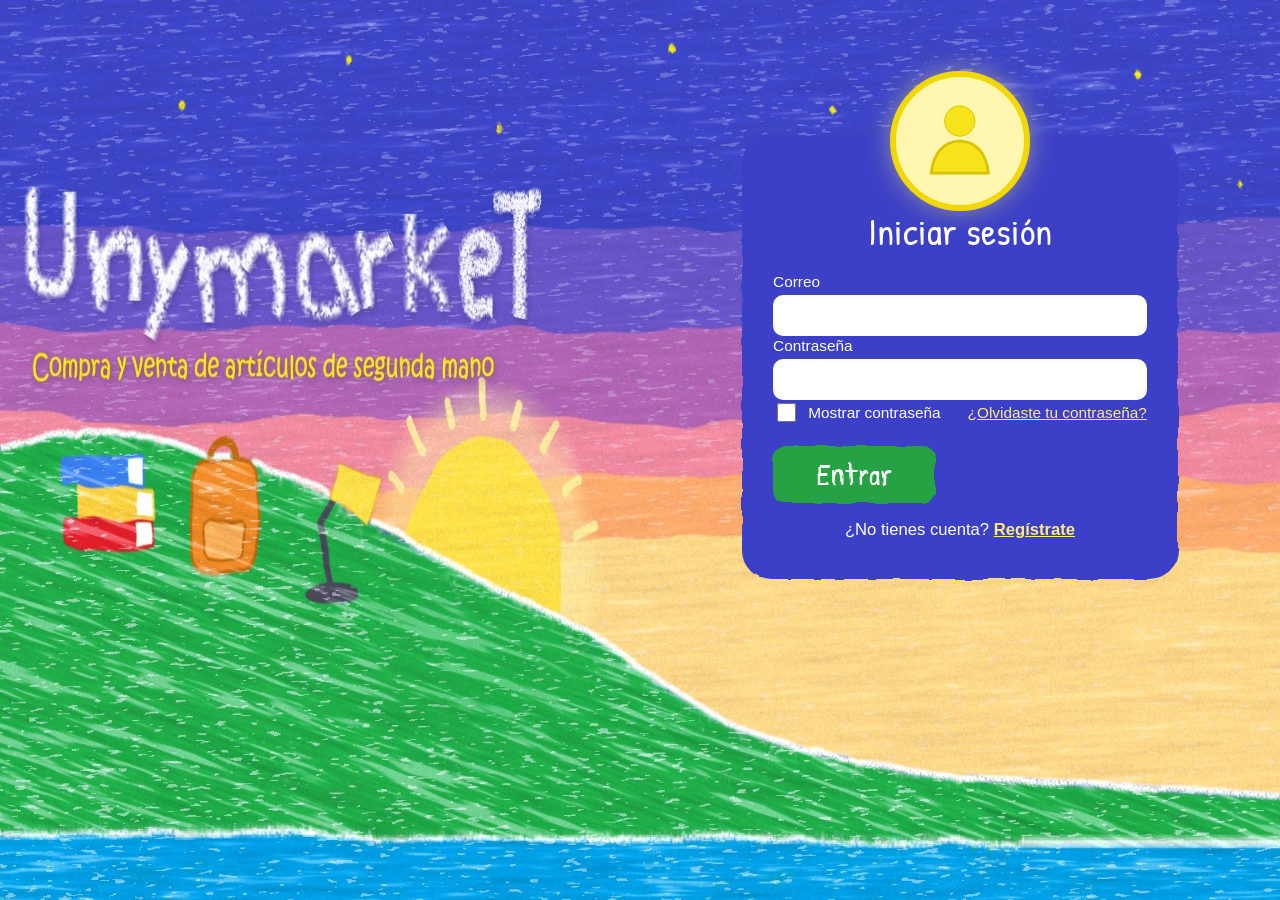
<file: index.html>
<!DOCTYPE html>
<html lang="es">
    <head>
        <meta charset="UTF-8">
        <title>Unymarket</title>
        <meta http-equiv="refresh" content="0; url=login.html">
    </head>
    <body>
        <p><a href="login.html">Entrar a Unymarket</a></p>
    </body>
</html>
</file>
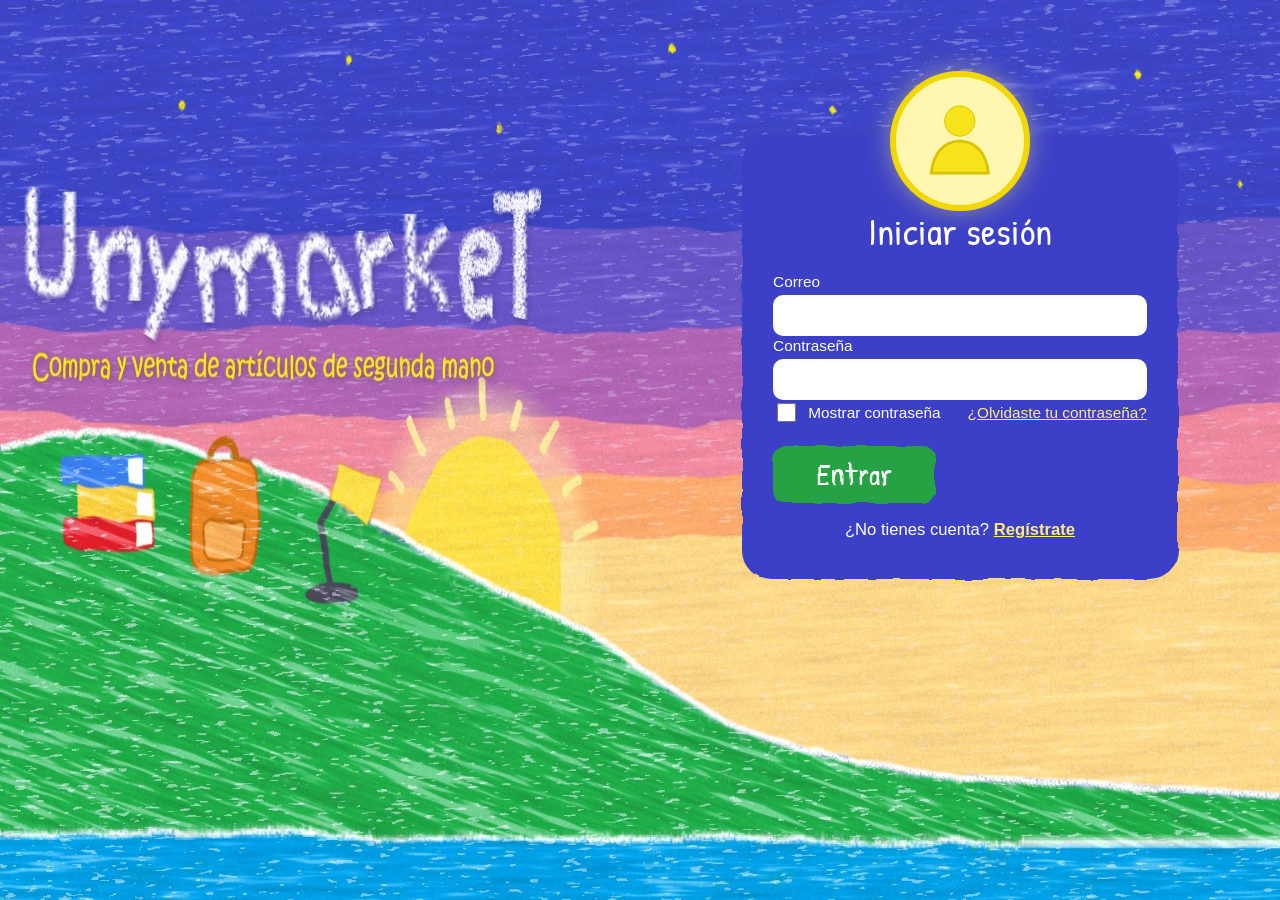
<file: login.html>
<!DOCTYPE html>
<html lang="es">
    <head>
        <meta charset="UTF-8">
        <title>Unymarket - Iniciar sesión</title>
        <link href="https://fonts.googleapis.com/css2?family=Patrick+Hand&display=swap" rel="stylesheet">
        <link rel="stylesheet" href="login.css">
    </head>
    <body>
        <svg width="0" height="0" style="position:absolute" aria-hidden="true">
            <defs>
                <filter id="rugoso" x="-4%" y="-4%" width="108%" height="108%">
                    <feTurbulence type="fractalNoise" baseFrequency="0.05" numOctaves="2" seed="3" result="n"/>
                    <feDisplacementMap in="SourceGraphic" in2="n" scale="5" xChannelSelector="G"/>
                </filter>
            </defs>
        </svg>

        <div id="tarjeta">
            <div id="avatar">
                <svg viewBox="0 0 100 100" aria-hidden="true">
                    <circle cx="50" cy="28" r="17" fill="#f7e31b" stroke="#d9c200" atroke-width="3"/>
                    <path d="M18 86 Q22 52 50 50 Q78 52 82 86Z" fill="#f7e31b" stroke="#d9c200" stroke-width="3"/>
                </svg>
            </div>

            <h2>Iniciar sesión</h2>

            <form id="formulario_login" action="Pon_tu_direccion" method="post" data-demo="escritorio.html">
                <div class="campo">
                    <label for="email">Correo</label>
                    <input type="email" id="email" name="email" required>
                </div>

                <div class="campo">
                    <label for="password">Contraseña</label>
                    <input type="password" id="password" name="password" required>
                </div>

                <div class="fila_opciones">
                    <label class="mostrar">
                        <input type="checkbox" id="mostrar_password"> Mostrar contraseña
                    </label>
                    <a href="recuperar.html" class="olvido">¿Olvidaste tu contraseña?</a>
                </div>

                <button type="submit" class="boton_enviar">Entrar</button>

                <p class="cambio">¿No tienes cuenta? <a href="registro.html">Regístrate</a></p>

            </form>
        </div>

        <script src="login.js"></script>
        <script src="demo.js"></script>
    </body>
</html>
</file>
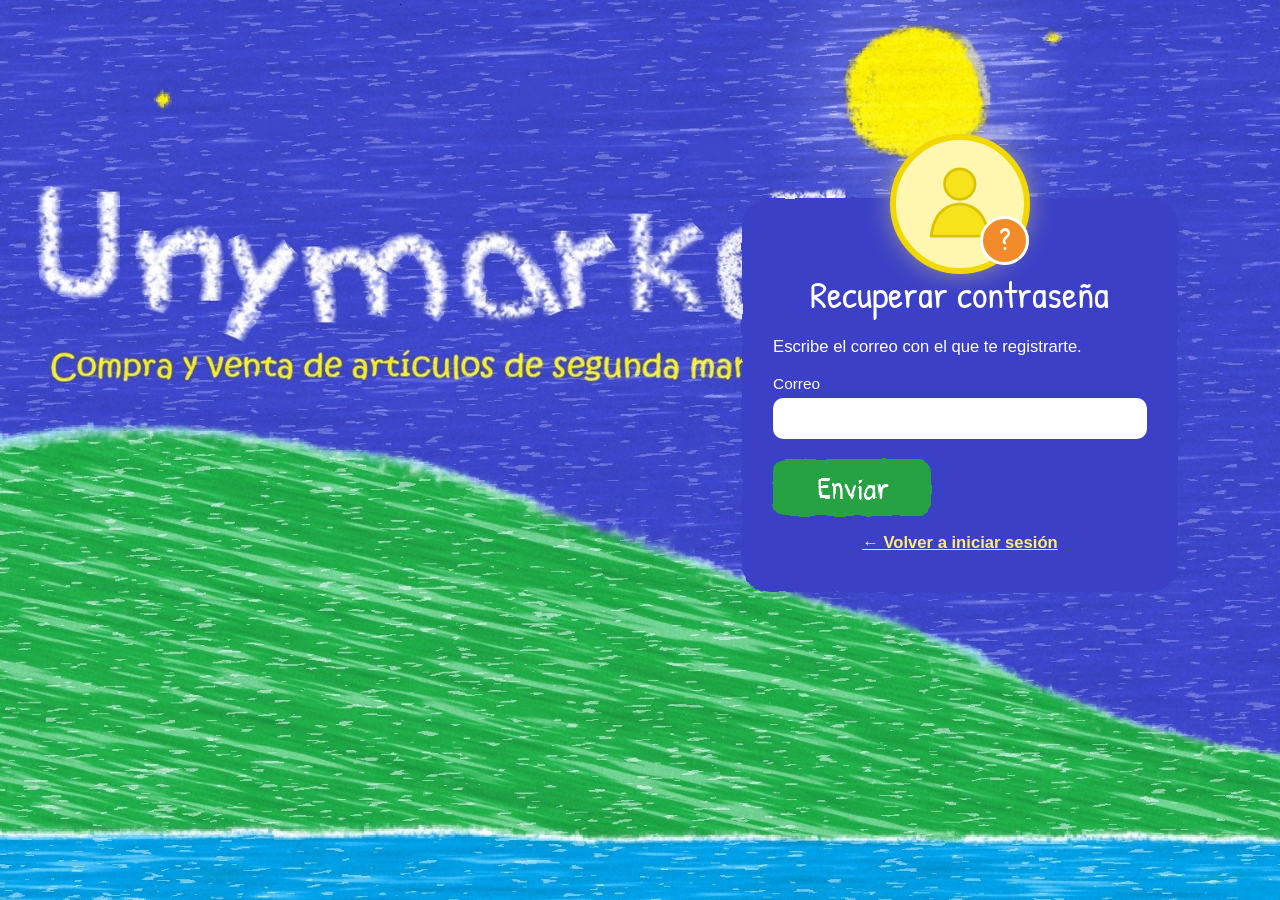
<file: recuperar.html>
<!DOCTYPE html>
<html lang="es">
    <head>
        <meta charset="UTF-8">
        <meta name="viewport" content="width=device-width, initial-scale=1">
        <title>Unymarket - Recuperar contraseña</title>
        <link href="https://fonts.googleapis.com/css2?family=Patrick+Hand&display=swap" rel="stylesheet">
        <link rel="stylesheet" href="login.css">
        <link rel="stylesheet" href="recuperar.css">
    </head>

    <body>
        <svg width="0" height="0" style="position:absolute" aria-hidden="true">
            <defs>
                <filter id="rugoso" x="-4%" y="-4%" width="108%" height="108%">
                    <feTurbulence type="fractalNoise" baseFrequency="0.05" numOctaves="2" seed="3" result="n"/>
                    <feDisplacementMap in="SourceGraphic" in2="n" scale="5" xChannelSelector="R" yChannelSelector="G"/>
                </filter>
            </defs>
        </svg>

        <div id="tarjeta">
            <div id="avatar">
                <svg viewBox="0 0 100 100" aria-hidden="true">
                    <circle cx="50" cy="28" r="17" fill="#f7e31b" stroke="#d9c200" stroke-width="3"/>
                    <path d="M18 86 Q22 52 50 50 Q78 52 82 86Z" fill="#f7e31b" stroke="#d9c200" stroke-width="3"/>
                </svg>
                <span class="insignia" aria-hidden="true">?</span>
            </div>

            <h2>Recuperar contraseña</h2>

            <form id="formulario_recuperar" action="Tu_direccion" method="post">
                <p class="explicacion">Escribe el correo con el que te registrarte.</p>

                <div class="campo">
                    <label for="email">Correo</label>
                    <input type="email" id="email" name="email" autocomplete="email" required>
                </div>

                <button type="submit" class="boton_enviar">Enviar</button>
                <p class="aviso_demo" id="aviso_demo"></p>
                <p class="cambio"><a href="login.html">← Volver a iniciar sesión</a></p>
            </form>
        </div>
        <script src="demo.js"></script>
    </body>
</html>
</file>
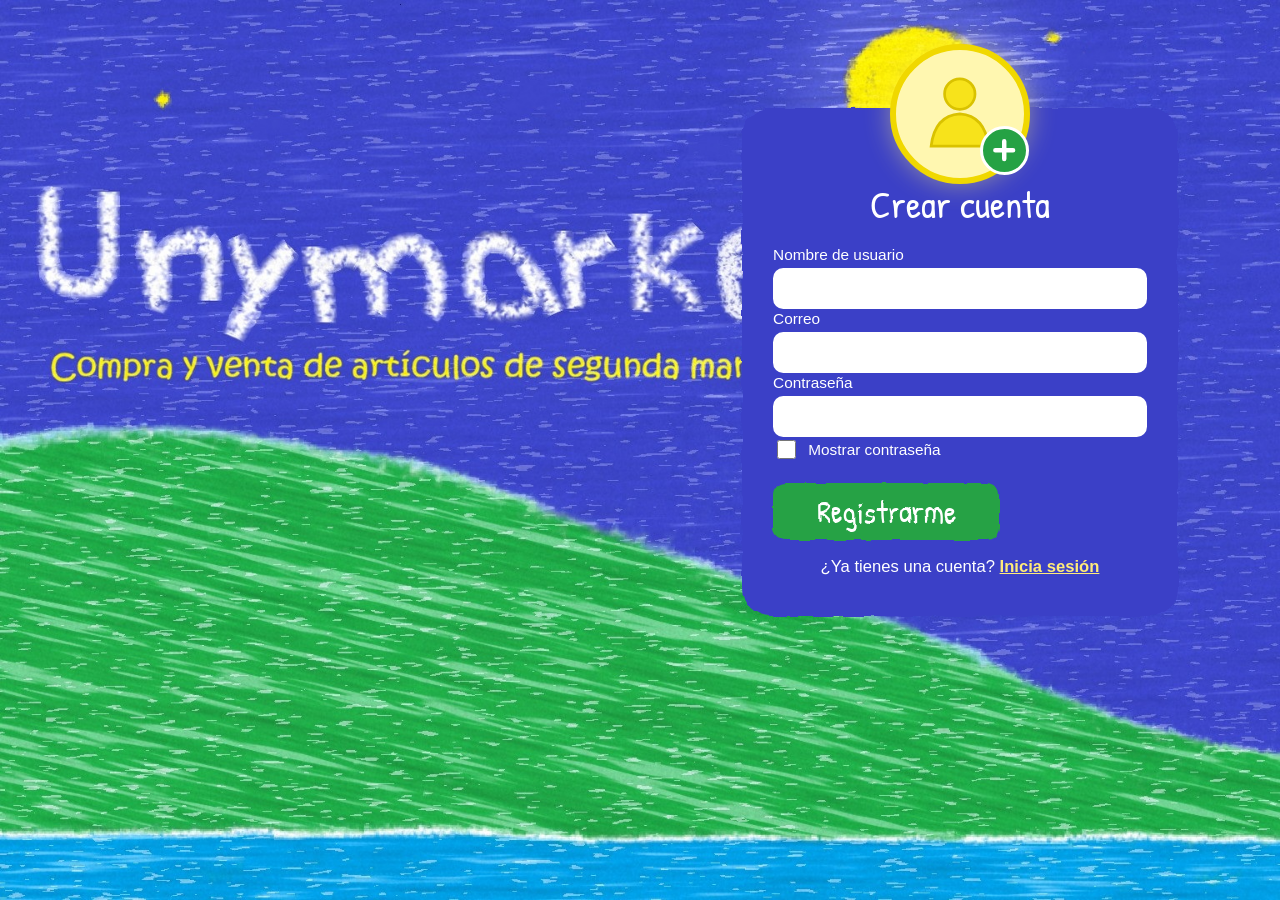
<file: registro.html>
<!DOCTYPE html>
<html lang="es">
    <head>
        <meta charset="UTF-8">
        <meta name="viewport" content="width=device-width, initial-scale=1">
        <title>Unymarket - Crear cuenta</title>
        <link href="https://fonts.googleapis.com/css2?family=Patrick+Hand&display=swap" rel="stylesheet">
        <link rel="stylesheet" href="login.css">
        <link rel="stylesheet" href="registro.css">
    </head>

    <body>
        <svg width="0" height="0" style="position:absolute" area-hidden="true">
            <defs>
                <filter id="rugoso" x="-4%" y="-4%" width="108%" height="108%">
                    <feTurbulence type="fractalNoise" baseFrequency="0.05" numOctaves="2" seed="3" result="n"/>
                    <feDisplacementMap in="SourceGraphic" in2="n" scale="5" xChannelSelector="R" yChannelSelector="G"/>
                </filter>
            </defs>
        </svg>

        <div id="tarjeta">
            <div id="avatar">
                <svg viewBox="0 0 100 100" area-hidden="true">
                    <circle cx="50" cy="28" r="17" fill="#f7e31b" stroke="#d9c200" stroke-width="3"/>
                    <path d="M18 86 Q22 52 50 50 Q78 52 82 86Z" fill="#f7e31b" stroke="#d9c200" stroke-width="3"/>
                </svg>

                <span class="mas" aria-hidden="true">
                    <svg viewBox="0 0 24 24">
                        <path d="M12 5v14M5 12h14" stroke="#fff" stroke-width="3.5" stroke-linecap="round"/>
                    </svg>
                </span>
            </div>

            <h2>Crear cuenta</h2>

            <form id="formulario_registro" action="Tu_direccion_:3" method="post" data-demo="login.html">
                <div class="campo">
                    <label for="username">Nombre de usuario</label>
                    <input type="text" id="username" name="username" autocomplete="username" required>
                </div>

                <div class="campo">
                    <label for="email">Correo</label>
                    <input type="email" id="email" name="email" autocomplete="email" required>
                </div>

                <div class="campo">
                    <label for="password">Contraseña</label>
                    <input type="password" id="password" name="password" autocomplete="new-password" required>
                </div>

                <label class="mostrar">
                    <input type="checkbox" id="mostrar_password"> Mostrar contraseña
                </label>

                <button type="submit" class="boton_enviar">Registrarme</button>

                <p class="cambio">¿Ya tienes una cuenta? <a href="login.html">Inicia sesión</a></p>
            </form>
        </div>

        <script src="login.js"></script>
        <script src="demo.js"></script>
    </body>
</html>
</file>
<file: login.css>
html, body
{
    margin: 0;
    height: 100%;
}

body
{
    background: url("imagenes/fondo_amanecer.jpg") center / 100% 100% no-repeat;
    overflow: hidden;
}

#tarjeta
{
    position: absolute;
    left: 58%;
    top: 15%;
    width: 34%;
    box-sizing: border-box;
    padding: 5.6vw 2.4vw 3vw;
    color: white;
    font-family: "Segoe UI", Tahoma, sans-serif;
    font-size: clamp(14px, 1.3vw, 24px);
    line-height: 1.3;
}

#tarjeta::before
{
    content: "";
    position: absolute;
    inset: 0;
    background: #3b3fc7;
    border-radius: 2.2vw;
    filter: url(#rugoso);
    z-index: 0;
}

#tarjeta > *
{
    position: relative;
    z-index: 1;
}

#avatar
{
    position: absolute;
    left: 50%;
    top: -5vw;
    transform: translateX(-50%);
    z-index: 2;
    width: 10vw;
    height: 10vw;
    display: grid;
    place-items: center;
    background: #fff7b0;
    border: 0.5vw solid #f0d800;
    border-radius: 50%;
    box-shadow: 0 0 2vw rgba(255, 235, 120, 0.45);
}

#avatar svg
{
    width: 70%;
    height: 70%;
}

#tarjeta h2
{
    margin: 0 0 1.2vw;
    text-align: center;
    font-family: "Patrick Hand", cursive;
    font-weight: normal;
    font-size: clamp(26px, 3vw, 56px);
}

.campo label
{
    display: block;
    margin-bottom: 0.25vw;
    font-size: clamp(13px, 1.2vw, 22px);
}

#tarjeta form input[type="email"],
#tarjeta form input[type="password"],
#tarjeta form input[type="text"]
{
    width: 100%;
    height: 3.2vw;
    box-sizing: border-box;
    padding: 0 1.1vw;
    border: 0.2vw solid white;
    border-radius: 0.8vw;
    background: white;
    font-size: clamp(15px, 1.4vw, 26px);
    color: #1d2233;
}

#tarjeta form input:focus
{
    outline:none;
    box-shadow: 0 0 0 0.35vw #ffe14d;
}

.mostrar
{
    display: flex;
    align-items: center;
    gap: 0.7vw;
    font-size: clamp(13px, 1.2vw, 22px);
    cursor: pointer;
}

.mostrar input
{
    width: 1.5vw;
    height: 1.5vw;
    accent-color: #ffe14d;
}

.boton_enviar
{
    align-self: center;
    margin-top: 1.6vw;
    padding: 0.6vw 3.4vw;
    background: #25a244;
    color: white;
    border:none;
    border-radius: 1vw;
    font-family: "Patrick Hand", cursive;
    font-size: clamp(22px, 2.4vw, 44px);
    cursor: pointer;
    filter: url(#rugoso);
}

.boton_enviar:hover
{
    background: #2cbb4e;
}

.cambio
{
    margin: 1.2vw 0 0;
    text-align: center;
    font-size: clamp(13px, 1.3vw, 24px);
}

.cambio a
{
    color: #ffeb7a;
    font-weight: bold;
}

.fila_opciones
{
    display: flex;
    justify-content: space-between;
    align-items: center;
    flex-wrap: wrap;
    gap: 0.4vw 1vw;
}

.olvido
{
    color: #ffeb7a;
    font-size: clamp(13px, 1.2vw, 22px);
}

.aviso_demo
{
    margin: 0;
    text-align: center;
    font-size: clamp(13px, 1.2vw, 22px);
    color: #ffeb7a;
}

.aviso_demo:empty
{
    display: none;
}
</file>
<file: recuperar.css>
body
{
    background: url("imagenes/fondo_nocturno.jpg") left bottom / cover no-repeat;
    overflow: hidden;
}

#tarjeta
{
    top: 22%;
    padding-bottom: 3vw;
}

.insignia
{
    position: absolute;
    right: -0.4vw;
    bottom: 0.2vw;
    width: 3.4vw;
    height: 3.4vw;
    display: grid;
    place-items: center;
    background: #f28c28;
    border: 0.3vw solid white;
    border-radius: 50%;
    color: white;
    font-family: "Patrick Hand", cursive;
    font-size: 2.4vw;
    line-height: 1;
}

.explication
{
    margin: 0 0 0.6vw;
    text-align: center;
    font-size: clamp(13px, 1.3vw, 24px);
}
</file>
<file: registro.css>
body
{
    background: url(imagenes/fondo_nocturno.jpg) left bottom / cover no-repeat;
    overflow: hidden;
}

#tarjeta
{
    top: 12%;
    padding-bottom: 3vw;
}

.mas
{
    position: absolute;
    right: -0.4vw;
    bottom: 0.2vw;
    width: 3.4vw;
    height: 3.4vw;
    display: grid;
    place-items: center;
    background: #25a244;
    border: 0.3vw solid white;
    border-radius: 50%;
}
</file>
